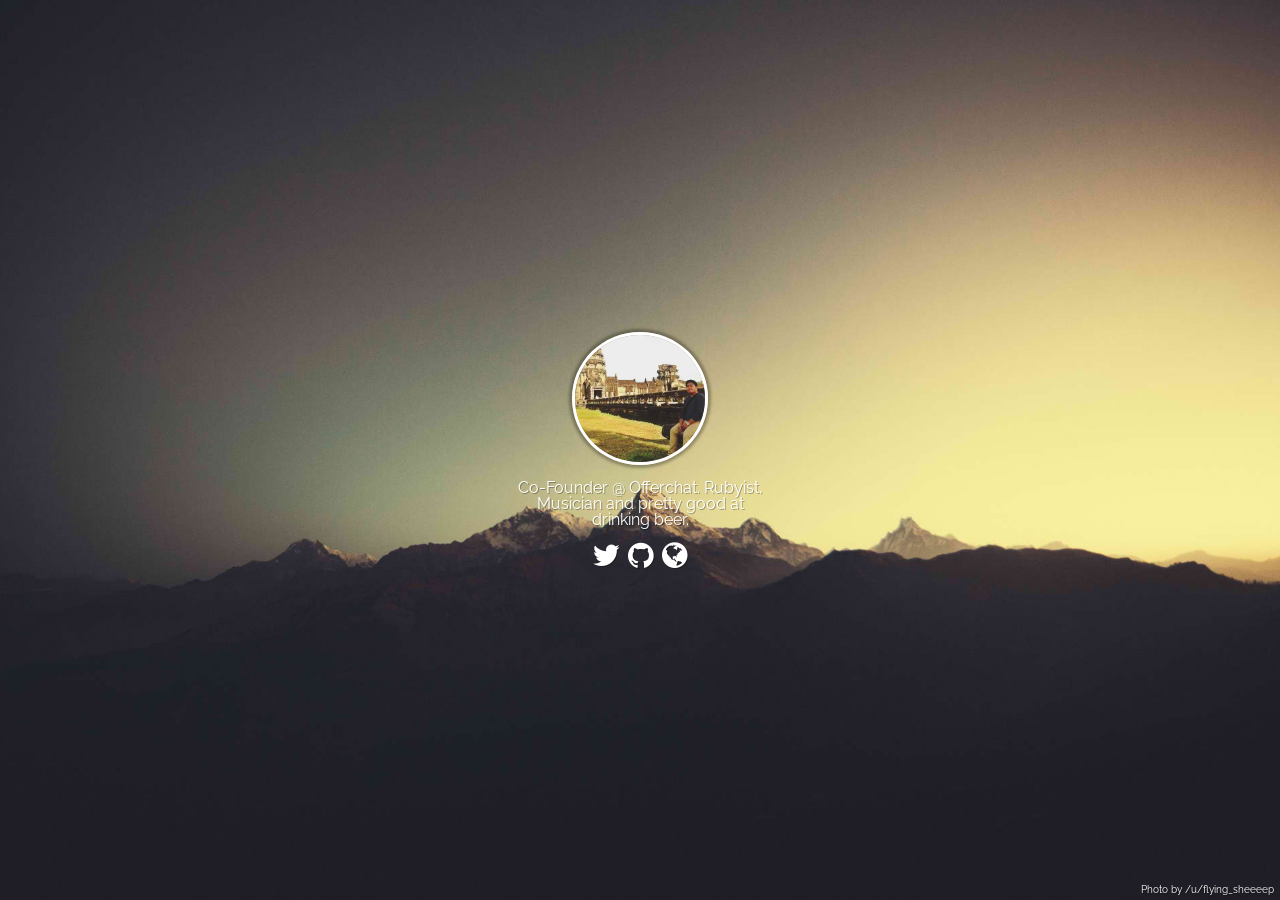
<file: output/index.html>
<!DOCTYPE html>
<html>
  <head>
    <title>Vincent Paca - Rubyist | Cebu City, Philippines</title>
  </head>
  <link href='style.css' rel='stylesheet' type='text/css'>
  <link href='//fonts.googleapis.com/css?family=Raleway:400,900,300' rel='stylesheet' type='text/css'>
  <link href='//netdna.bootstrapcdn.com/font-awesome/4.0.3/css/font-awesome.css' rel='stylesheet'>
  <link href='images/favico.png' rel='shortcut icon' type='image/x-icon'>
  <meta content='width=device-width' name='viewport'>
  <body>
    <div class='hero'>
      <div class="hero-image">
        <img src="images/profile.jpg" alt="Profile Image" />
      </div>
      
      <span class="hero-desc">
        Co-Founder @ Offerchat. Rubyist, Musician and pretty good at drinking beer.
      </span>
      
      <span class="hero-social">
        <a href="https://twitter.com/vincentpaca" target="_blank"><i class="fa fa-twitter"></i></a>
        <a href="https://github.com/vincentpaca" target="_blank"><i class="fa fa-github"></i></a>
        <a href="http://blog.vincentpaca.com"><i class="fa fa-globe"></i></a>
      </span>
    </div>
    <div class='footer'>
      <a href='http://www.reddit.com/r/EarthPorn/comments/1hv1gy/sunrise_in_annapurna_mountain_nepal_2000x1333oc/' target='_blank'>
        Photo by /u/flying_sheeeep
      </a>
    </div>
    <script>
      <script>
        (function(i,s,o,g,r,a,m){i['GoogleAnalyticsObject']=r;i[r]=i[r]||function(){
          (i[r].q=i[r].q||[]).push(arguments)},i[r].l=1*new Date();a=s.createElement(o),
          m=s.getElementsByTagName(o)[0];a.async=1;a.src=g;m.parentNode.insertBefore(a,m)
        })(window,document,'script','//www.google-analytics.com/analytics.js','ga');
      
        ga('create', 'UA-47086311-1', 'vincentpaca.com');
        ga('send', 'pageview');
      </script>
    </script>
  </body>
</html>
</file>
<file: output/style.css>
/* http://meyerweb.com/eric/tools/css/reset/
   v2.0 | 20110126
   License: none (public domain)
*/

html, body, div, span, applet, object, iframe,
h1, h2, h3, h4, h5, h6, p, blockquote, pre,
a, abbr, acronym, address, big, cite, code,
del, dfn, em, img, ins, kbd, q, s, samp,
small, strike, strong, sub, sup, tt, var,
b, u, i, center,
dl, dt, dd, ol, ul, li,
fieldset, form, label, legend,
table, caption, tbody, tfoot, thead, tr, th, td,
article, aside, canvas, details, embed,
figure, figcaption, footer, header, hgroup,
menu, nav, output, ruby, section, summary,
time, mark, audio, video {
	margin: 0;
	padding: 0;
	border: 0;
	font-size: 100%;
	font: inherit;
	vertical-align: baseline;
}
/* HTML5 display-role reset for older browsers */
article, aside, details, figcaption, figure,
footer, header, hgroup, menu, nav, section {
	display: block;
}
body {
	line-height: 1;
}
ol, ul {
	list-style: none;
}
blockquote, q {
	quotes: none;
}
blockquote:before, blockquote:after,
q:before, q:after {
	content: '';
	content: none;
}
table {
	border-collapse: collapse;
	border-spacing: 0;
}


body{
  font-family: 'Raleway', sans-serif;
}

.hero{
  left: 0
  line-height: 200px;
  margin-top: -100px;
  position: absolute;
  text-align: center;
  top: 48%;
  width: 100%;
}

h1{
  font-weight: 900;
  font-size: 40px;
}

.hero-desc{
  color: #fff;
  display: block;
  margin: 12px auto;
  font-size: 16npx;
  width: 247px;
  font-weight: 400;
  text-shadow: 1px 1px rgba(0, 0, 0, 0.3);
}

.hero-social{
  margin: 12px auto;
  font-size: 30px;
  color: #fff;
  text-shadow: 1px 1px rgba(0, 0, 0, 0.3);
}

.hero-social a{
  color: #fff;
}


html{
  background: url(images/bg.jpg) no-repeat center center fixed;
  -webkit-background-size: cover;
  -moz-background-size: cover;
  -o-background-size: cover;
  background-size: cover;
}

.hero-image img{
  display: inline-block;
  max-width: 100%;
  max-height: 127px;
  margin: 0 auto;
  border: 3px solid #fff;
  border-radius: 50%;
  -webkit-border-radius: 50%;
  -moz-border-radius: 50%;
  -ms-border-radius: 50%;
  -o-border-radius: 50%;
  box-shadow: 0 0 3px 3px rgba(0, 0, 0, 0.3);
}

.footer{
  display: block;
  position: absolute;
  bottom: 5px;
  text-align: right;
  width: 99.5%;
  color: rgb(126, 125, 125);
  text-shadow: 1px 1px rgba(0, 0, 0, 0.3);
  font-size: 10px;
  padding-right: 5px;
}

.footer a{
  color: #fff;
  text-decoration: none;
}
</file>
